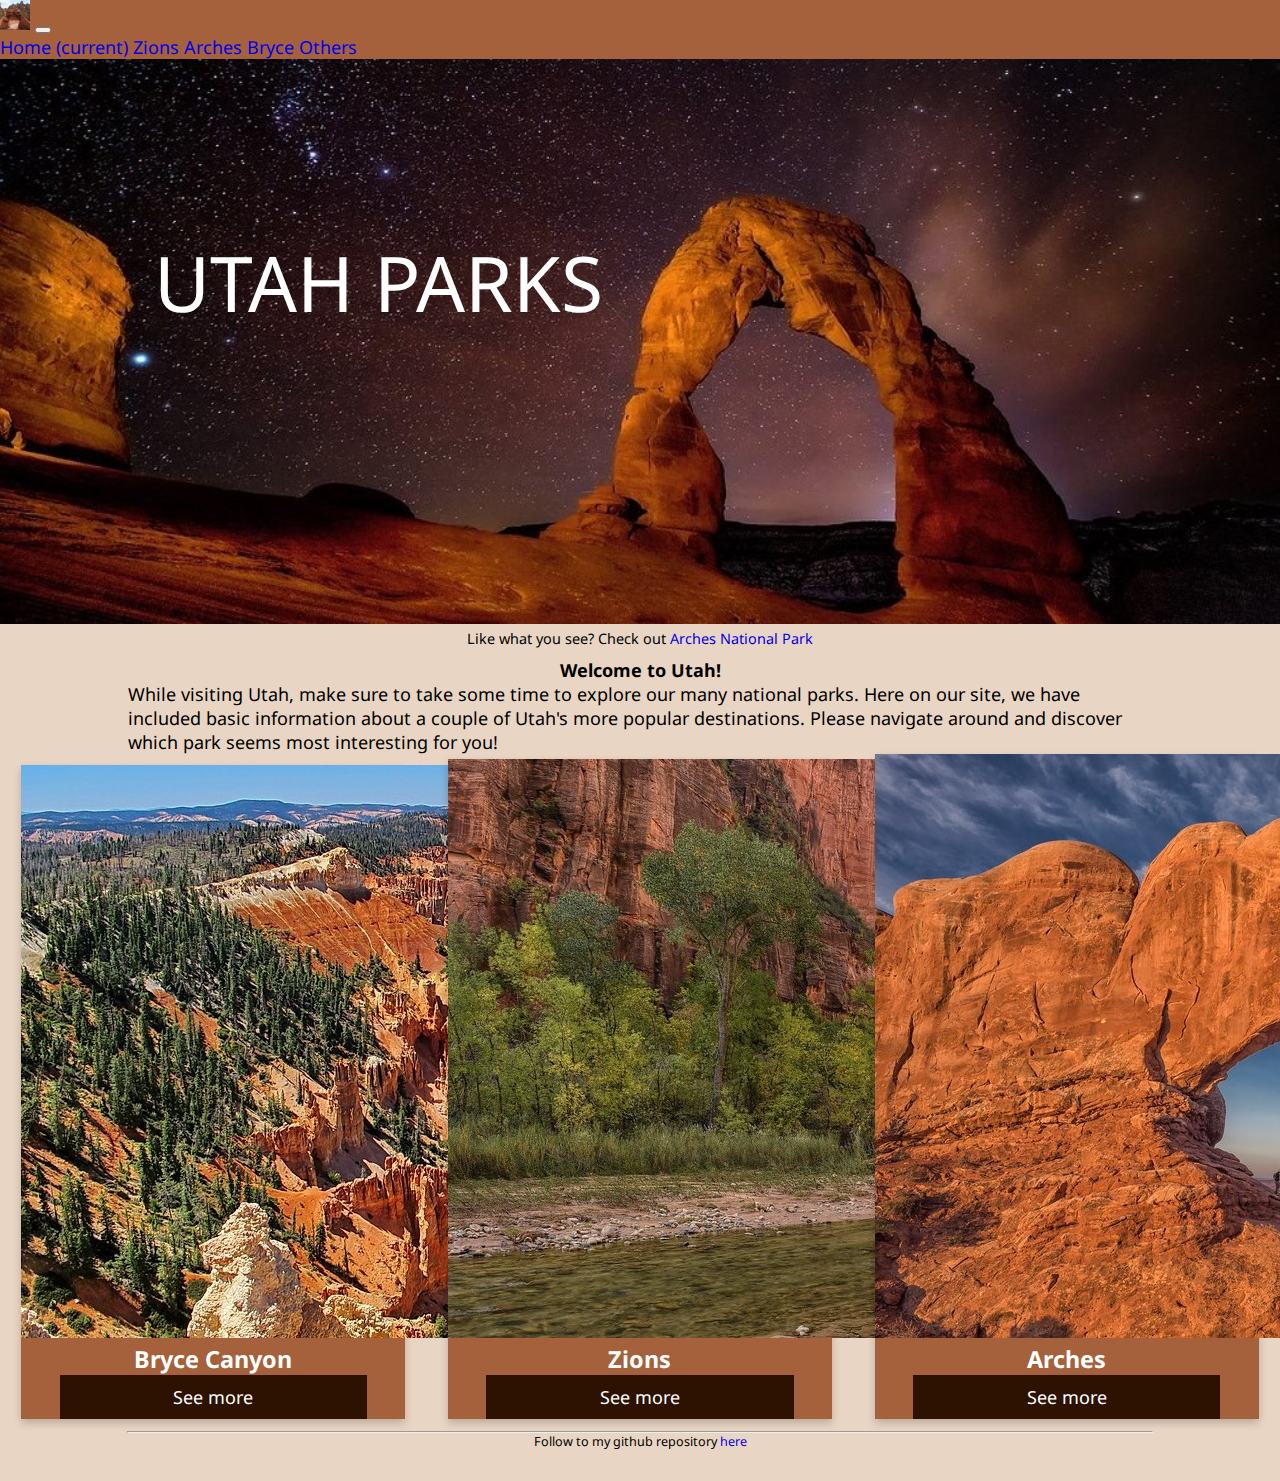
<file: index.html>
<!DOCTYPE html>
<html>
<head>
    <meta name="viewport" content="width=device-width, initial-scale=1"/>
    <!--this first link is to link bootstrap code to this project-->
    <link rel="stylesheet" 
        href="https://stackpath.bootstrapcdn.com/bootstrap/4.1.3/css/bootstrap.min.css" 
        integrity="sha384-MCw98/SFnGE8fJT3GXwEOngsV7Zt27NXFoaoApmYm81iuXoPkFOJwJ8ERdknLPMO" 
        crossorigin="anonymous">
    <link rel="stylesheet" href="/css/styles.css" />
    <!--this imports a small caps font: 'Alegreya Sans SC'-->
    <link rel="preconnect" href="https://fonts.gstatic.com">
    <link href="https://fonts.googleapis.com/css2?family=Alegreya+Sans+SC&display=swap" rel="stylesheet">

    <!--this imports another font: 'Noto Sans'-->
    <link rel="preconnect" href="https://fonts.gstatic.com">
    <link href="https://fonts.googleapis.com/css2?family=Noto+Sans&display=swap" rel="stylesheet">

    <title>Utah National Parks</title>
</head>

<body>
    <nav class="navbar navbar-expand-lg navbar-dark bg-primary">
      <a class="navbar-brand" href="/index.html">
        <img src="/images/mini-arch.jpg" width="30" height="30" alt="logo">
      </a>
      <button class="navbar-toggler" type="button" data-toggle="collapse" data-target="#navbarNavAltMarkup" aria-controls="navbarNavAltMarkup" aria-expanded="false" aria-label="Toggle navigation">
        <span class="navbar-toggler-icon"></span>
      </button>
      <div class="collapse navbar-collapse" id="navbarNavAltMarkup">
        <div class="navbar-nav">
          <a class="nav-item nav-link active" href="/index.html">Home <span class="sr-only">(current)</span></a>
          <a class="nav-item nav-link" href="/pages/zions.html">Zions</a>
          <a class="nav-item nav-link" href="/pages/arches.html">Arches</a>
          <a class="nav-item nav-link" href="/pages/bryce.html">Bryce</a>
          <a class="nav-item nav-link" href="/pages/others.html">Others</a>
        </div>
      </div>
    </nav>
  
    <div class='page'>

        <div id='banner-home' class='banner'>
            <img src='/images/arches-night.jpg' alt='arches-night'/>
            <div class='title'>UTAH PARKS</div>
        </div>

        <div class='header-caption'>
            <p>
                Like what you see? Check out <a href="/pages/arches.html">Arches National Park</a>           
            </p>
        </div>

        <div class='main-content'>
          <h1>Welcome to Utah!</h1>
          <p>
            While visiting Utah, make sure to take some time to explore our many national parks.
              Here on our site, we have included basic information about a couple of Utah's more popular
              destinations. Please navigate around and discover which park seems most interesting for you!
          </p>
        </div>

        <div class='park-list'>
          <div class="card">
              <img src="/images/bryce-rainbow-point.jpg" alt="Rainbow Point">
              <h1>Bryce Canyon</h1>
              <p><a href='/pages/bryce.html'><button>See more</button></a></p>
          </div>
          <div class="card">
              <img src="/images/zion-close-river.jpg" alt="Virgin River">
              <h1>Zions</h1>
              <p><a href='/pages/zions.html'><button>See more</button></a></p>
          </div>
          <div class="card">
              <img src="/images/turret-arch.jpg" alt="Turret Arch">
              <h1>Arches</h1>
              <p><a href='/pages/arches.html'><button>See more</button></a></p>
          </div>
        </div>

      <div class='footer'>
        <hr/>
        <p>Follow to my github repository 
          <a href='https://github.com/JadenHowell/creative1-parks'>
            here</a></p>
      </div>
    </div>
  
    <!--these three scripts link bootstrap code to related javascript to make bootsrap responsively designed-->
    <script src="https://code.jquery.com/jquery-3.3.1.slim.min.js" 
      integrity="sha384-q8i/X+965DzO0rT7abK41JStQIAqVgRVzpbzo5smXKp4YfRvH+8abtTE1Pi6jizo" 
      crossorigin="anonymous"></script>
    <script src="https://cdnjs.cloudflare.com/ajax/libs/popper.js/1.14.3/umd/popper.min.js" 
      integrity="sha384-ZMP7rVo3mIykV+2+9J3UJ46jBk0WLaUAdn689aCwoqbBJiSnjAK/l8WvCWPIPm49" 
      crossorigin="anonymous"></script>
    <script src="https://stackpath.bootstrapcdn.com/bootstrap/4.1.3/js/bootstrap.min.js" 
      integrity="sha384-ChfqqxuZUCnJSK3+MXmPNIyE6ZbWh2IMqE241rYiqJxyMiZ6OW/JmZQ5stwEULTy" 
      crossorigin="anonymous"></script>
</body>


</html>
</file>
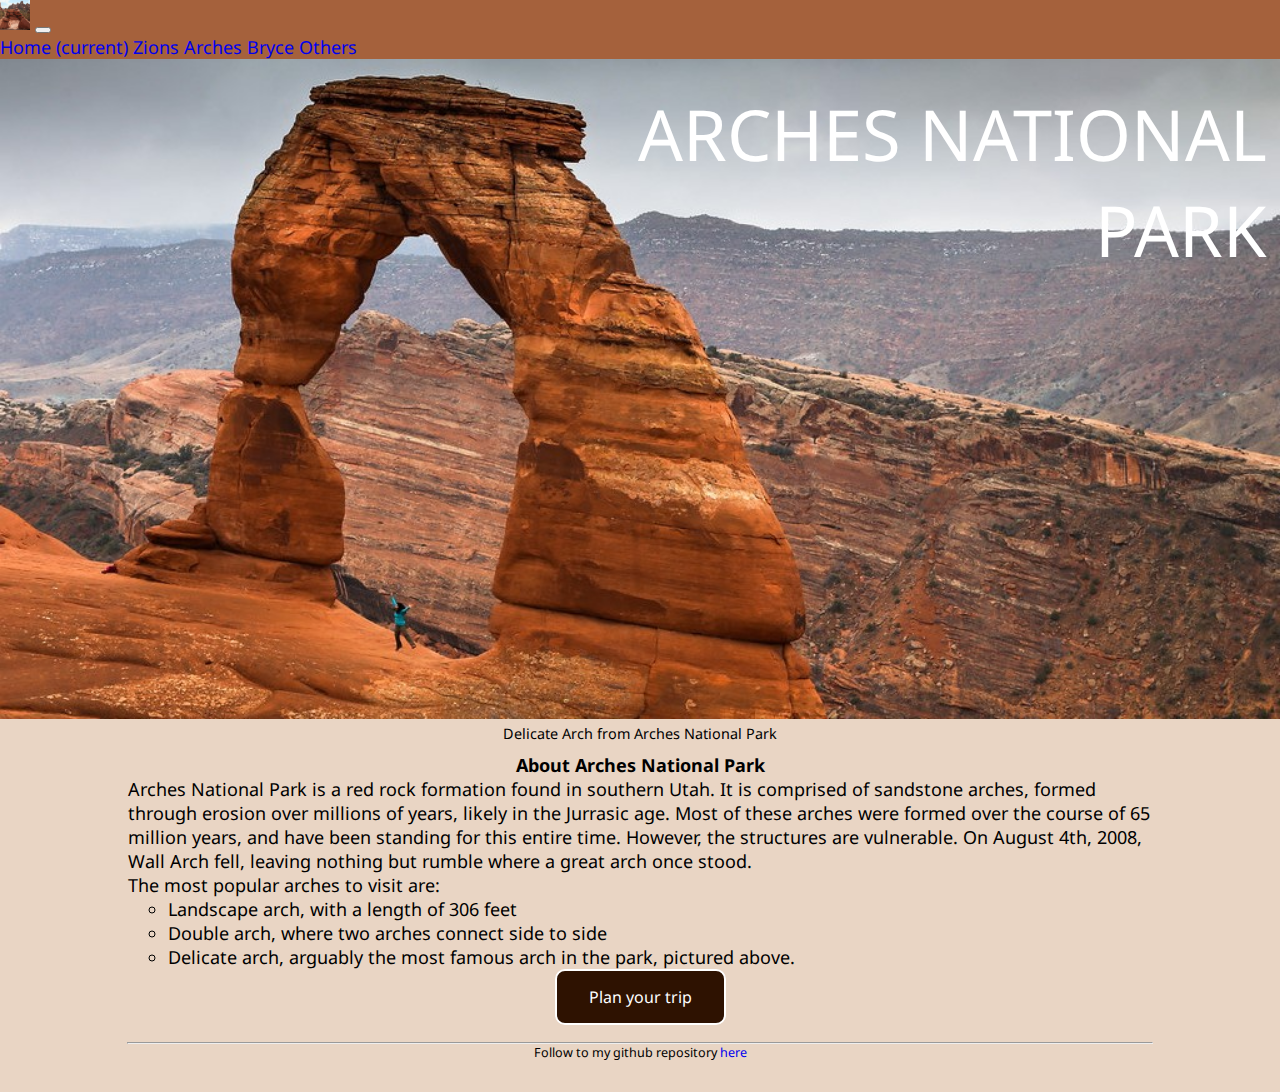
<file: pages/arches.html>
<!DOCTYPE html>
<html>
<head>
    <meta name="viewport" content="width=device-width, initial-scale=1"/>
    <!--this first link is to link bootstrap code to this project-->
    <link rel="stylesheet" 
        href="https://stackpath.bootstrapcdn.com/bootstrap/4.1.3/css/bootstrap.min.css" 
        integrity="sha384-MCw98/SFnGE8fJT3GXwEOngsV7Zt27NXFoaoApmYm81iuXoPkFOJwJ8ERdknLPMO" 
        crossorigin="anonymous">
    <link rel="stylesheet" href="/css/styles.css" />

    <!--this imports a small caps font: 'Alegreya Sans SC'-->
    <link rel="preconnect" href="https://fonts.gstatic.com">
    <link href="https://fonts.googleapis.com/css2?family=Alegreya+Sans+SC&display=swap" rel="stylesheet">

    <!--this imports another font: 'Noto Sans'-->
    <link rel="preconnect" href="https://fonts.gstatic.com">
    <link href="https://fonts.googleapis.com/css2?family=Noto+Sans&display=swap" rel="stylesheet">

    <title>Arches National Park</title>
</head>

<body>
    <nav class="navbar navbar-expand-lg navbar-dark bg-primary">
      <a class="navbar-brand" href="/index.html">
        <img src="/images/mini-arch.jpg" width="30" height="30" alt="logo">
      </a>
      <button class="navbar-toggler" type="button" data-toggle="collapse" data-target="#navbarNavAltMarkup" aria-controls="navbarNavAltMarkup" aria-expanded="false" aria-label="Toggle navigation">
        <span class="navbar-toggler-icon"></span>
      </button>
      <div class="collapse navbar-collapse" id="navbarNavAltMarkup">
        <div class="navbar-nav">
          <a class="nav-item nav-link" href="/index.html">Home <span class="sr-only">(current)</span></a>
          <a class="nav-item nav-link" href="/pages/zions.html">Zions</a>
          <a class="nav-item nav-link active" href="/pages/arches.html">Arches</a>
          <a class="nav-item nav-link" href="/pages/bryce.html">Bryce</a>
          <a class="nav-item nav-link" href="/pages/others.html">Others</a>
        </div>
      </div>
    </nav>
  
    <div class='page'>

      <div id='banner-arches' class='banner'>
          <img src='/images/delicate-arch.jpg' alt='delicate-arch'/>
          <div class='title'>ARCHES NATIONAL PARK</div>
      </div>

      <div class='header-caption'>
          <p>
              Delicate Arch from Arches National Park                
          </p> 
      </div>

      <div class='main-content'>
        <h1>About Arches National Park</h1>
        <p>
          Arches National Park is a red rock formation found in southern Utah. It is comprised
            of sandstone arches, formed through erosion over millions of years, likely in the Jurrasic age.
            Most of these arches were formed over the course of 65 million years, and have been standing for
            this entire time. However, the structures are vulnerable. On August 4th, 2008, Wall Arch fell,
            leaving nothing but rumble where a great arch once stood.
        </p>
        <p>The most popular arches to visit are:</p>
        <ul>
          <li>Landscape arch, with a length of 306 feet</li>
          <li>Double arch, where two arches connect side to side</li>
          <li>Delicate arch, arguably the most famous arch in the park, pictured above.</li>
        </ul>
      </div>

      <div class='button-wrap'>
        <a class='button' href='https://www.nps.gov/arch/index.htm'>Plan your trip</a>
      </div>

      <div class='footer'>
        <hr/>
        <p>Follow to my github repository 
          <a href='https://github.com/JadenHowell/creative1-parks'>
            here</a></p>
      </div>
    
    </div>
  
    <!--these three scripts link bootstrap code to related javascript to make bootsrap responsively designed-->
    <script src="https://code.jquery.com/jquery-3.3.1.slim.min.js" 
      integrity="sha384-q8i/X+965DzO0rT7abK41JStQIAqVgRVzpbzo5smXKp4YfRvH+8abtTE1Pi6jizo" 
      crossorigin="anonymous"></script>
    <script src="https://cdnjs.cloudflare.com/ajax/libs/popper.js/1.14.3/umd/popper.min.js" 
      integrity="sha384-ZMP7rVo3mIykV+2+9J3UJ46jBk0WLaUAdn689aCwoqbBJiSnjAK/l8WvCWPIPm49" 
      crossorigin="anonymous"></script>
    <script src="https://stackpath.bootstrapcdn.com/bootstrap/4.1.3/js/bootstrap.min.js" 
      integrity="sha384-ChfqqxuZUCnJSK3+MXmPNIyE6ZbWh2IMqE241rYiqJxyMiZ6OW/JmZQ5stwEULTy" 
      crossorigin="anonymous"></script>
</body>

</html>
</file>
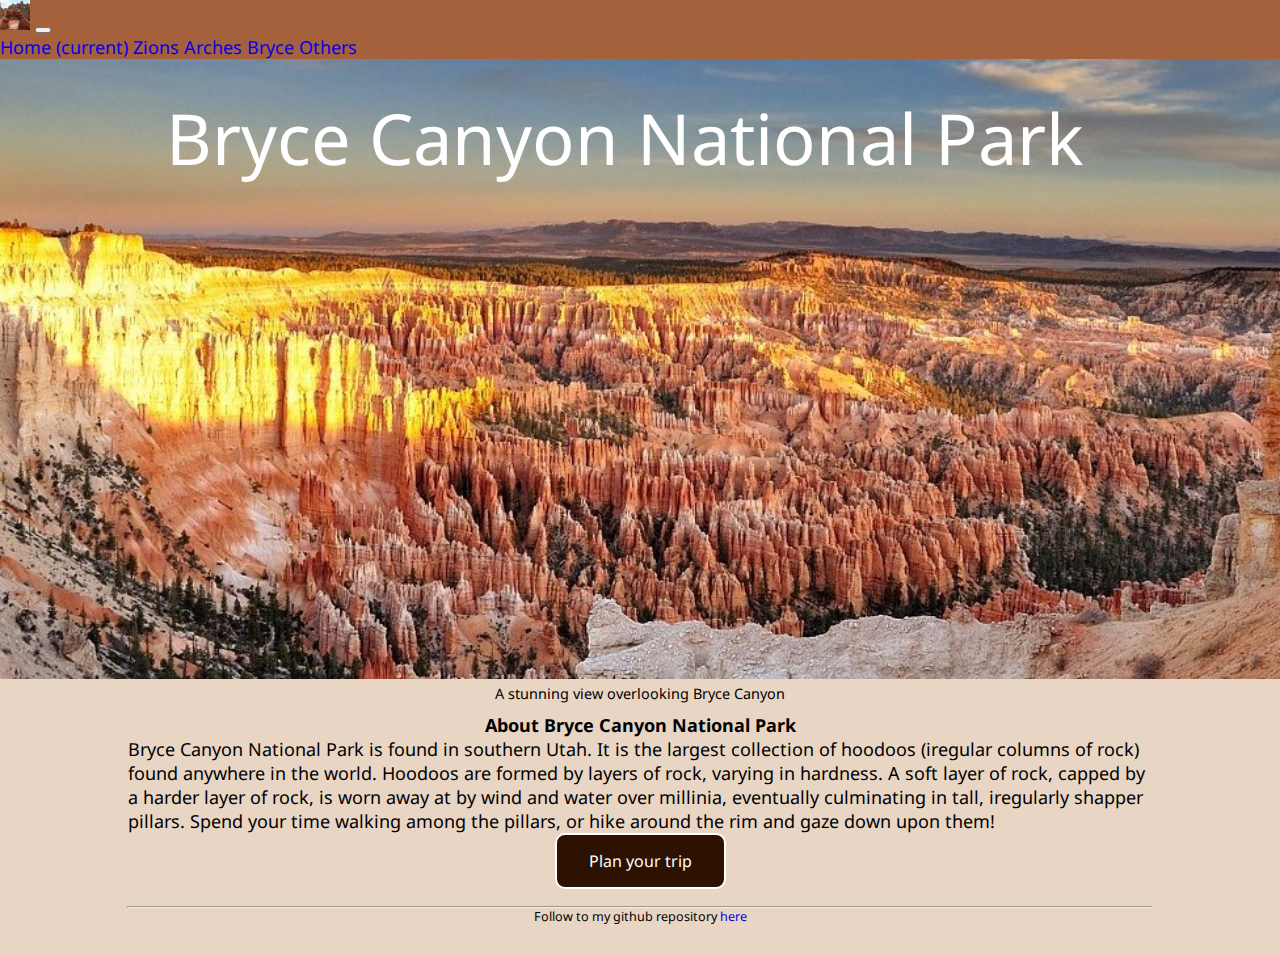
<file: pages/bryce.html>
<!DOCTYPE html>
<html>
<head>
    <meta name="viewport" content="width=device-width, initial-scale=1"/>
    <!--this first link is to link bootstrap code to this project-->
    <link rel="stylesheet" 
        href="https://stackpath.bootstrapcdn.com/bootstrap/4.1.3/css/bootstrap.min.css" 
        integrity="sha384-MCw98/SFnGE8fJT3GXwEOngsV7Zt27NXFoaoApmYm81iuXoPkFOJwJ8ERdknLPMO" 
        crossorigin="anonymous">
    <link rel="stylesheet" href="/css/styles.css" />

    <!--this imports a small caps font: 'Alegreya Sans SC'-->
    <link rel="preconnect" href="https://fonts.gstatic.com">
    <link href="https://fonts.googleapis.com/css2?family=Alegreya+Sans+SC&display=swap" rel="stylesheet">

    <!--this imports another font: 'Noto Sans'-->
    <link rel="preconnect" href="https://fonts.gstatic.com">
    <link href="https://fonts.googleapis.com/css2?family=Noto+Sans&display=swap" rel="stylesheet">

    <title>Bryce Canyon National Park</title>
</head>

<body>
    <nav class="navbar navbar-expand-lg navbar-dark bg-primary">
      <a class="navbar-brand" href="/index.html">
        <img src="/images/mini-arch.jpg" width="30" height="30" alt="logo">
      </a>
      <button class="navbar-toggler" type="button" data-toggle="collapse" data-target="#navbarNavAltMarkup" aria-controls="navbarNavAltMarkup" aria-expanded="false" aria-label="Toggle navigation">
        <span class="navbar-toggler-icon"></span>
      </button>
      <div class="collapse navbar-collapse" id="navbarNavAltMarkup">
        <div class="navbar-nav">
          <a class="nav-item nav-link" href="/index.html">Home <span class="sr-only">(current)</span></a>
          <a class="nav-item nav-link" href="/pages/zions.html">Zions</a>
          <a class="nav-item nav-link" href="/pages/arches.html">Arches</a>
          <a class="nav-item nav-link active" href="/pages/bryce.html">Bryce</a>
          <a class="nav-item nav-link" href="/pages/others.html">Others</a>
        </div>
      </div>
    </nav>
  
    <div class='page'>

      <div id='banner-bryce' class='banner'>
          <img src='/images/bryce-sunset.jpg' alt='bryce-sunset'/>
          <div class='title'>Bryce Canyon National Park</div>
      </div>

      <div class='header-caption'>
          <p>
              A stunning view overlooking Bryce Canyon              
          </p>
      </div>

      <div class='main-content'>
        <h1>About Bryce Canyon National Park</h1>
        <p>
          Bryce Canyon National Park is found in southern Utah. It is the largest collection of
            hoodoos (iregular columns of rock) found anywhere in the world. Hoodoos are formed by 
            layers of rock, varying in hardness. A soft layer of rock, capped by a harder layer of rock,
            is worn away at by wind and water over millinia, eventually culminating in tall, iregularly
            shapper pillars. Spend your time walking among the pillars, or hike around the rim and gaze
            down upon them!
        </p>
      </div>

      <div class='button-wrap'>
        <a class='button' href='https://www.nps.gov/brca/index.htm'>Plan your trip</a>
      </div>

      <div class='footer'>
        <hr/>
        <p>Follow to my github repository 
          <a href='https://github.com/JadenHowell/creative1-parks'>
            here</a></p>
      </div>
    
    </div>
  
    <!--these three scripts link bootstrap code to related javascript to make bootsrap responsively designed-->
    <script src="https://code.jquery.com/jquery-3.3.1.slim.min.js" 
      integrity="sha384-q8i/X+965DzO0rT7abK41JStQIAqVgRVzpbzo5smXKp4YfRvH+8abtTE1Pi6jizo" 
      crossorigin="anonymous"></script>
    <script src="https://cdnjs.cloudflare.com/ajax/libs/popper.js/1.14.3/umd/popper.min.js" 
      integrity="sha384-ZMP7rVo3mIykV+2+9J3UJ46jBk0WLaUAdn689aCwoqbBJiSnjAK/l8WvCWPIPm49" 
      crossorigin="anonymous"></script>
    <script src="https://stackpath.bootstrapcdn.com/bootstrap/4.1.3/js/bootstrap.min.js" 
      integrity="sha384-ChfqqxuZUCnJSK3+MXmPNIyE6ZbWh2IMqE241rYiqJxyMiZ6OW/JmZQ5stwEULTy" 
      crossorigin="anonymous"></script>
</body>

</html>
</file>
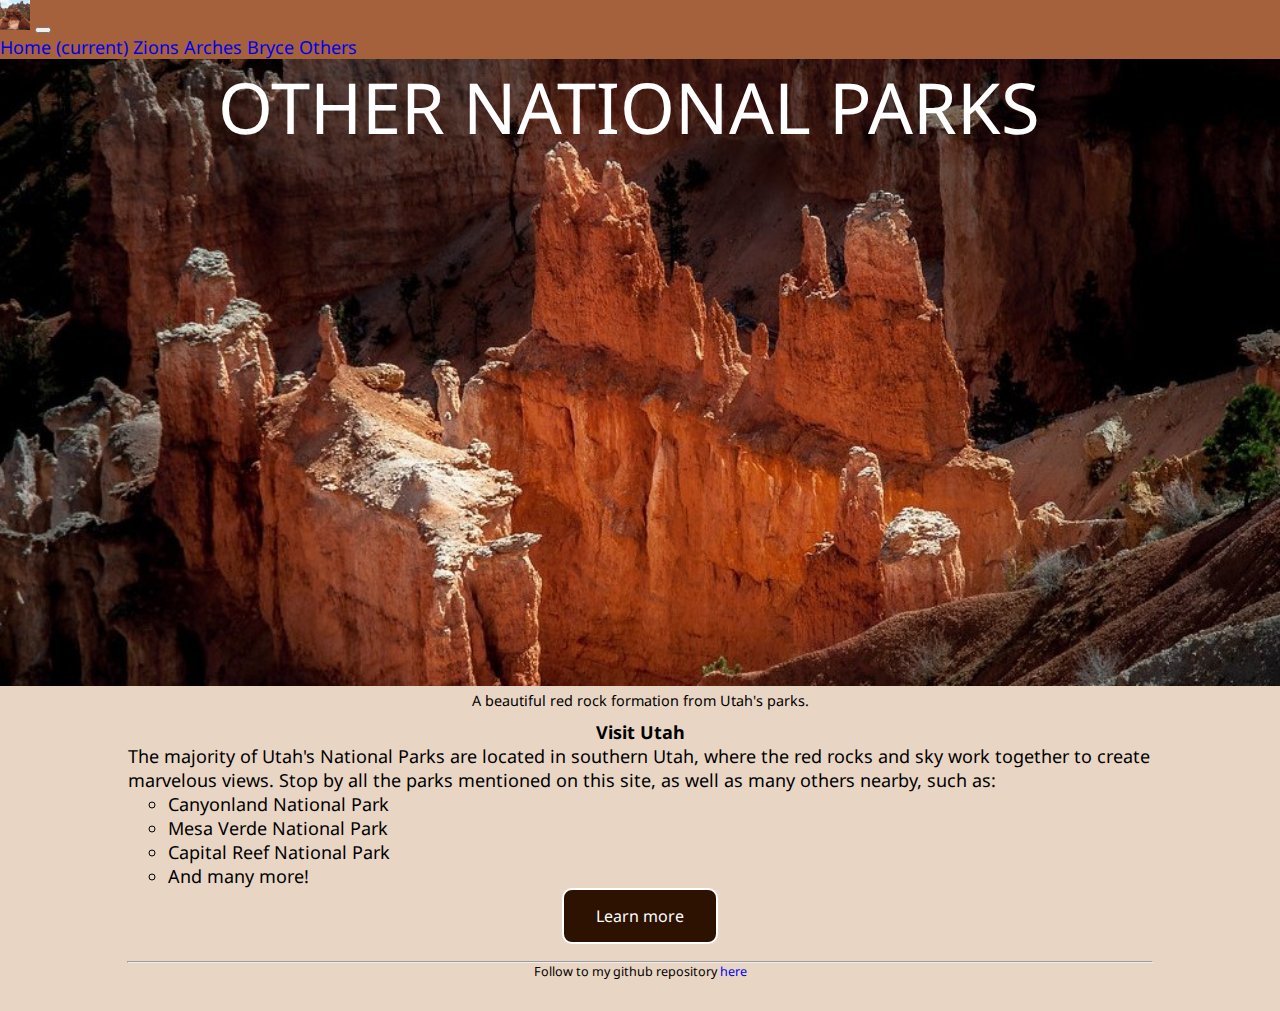
<file: pages/others.html>
<!DOCTYPE html>
<html>
<head>
    <meta name="viewport" content="width=device-width, initial-scale=1"/>
    <!--this first link is to link bootstrap code to this project-->
    <link rel="stylesheet" 
        href="https://stackpath.bootstrapcdn.com/bootstrap/4.1.3/css/bootstrap.min.css" 
        integrity="sha384-MCw98/SFnGE8fJT3GXwEOngsV7Zt27NXFoaoApmYm81iuXoPkFOJwJ8ERdknLPMO" 
        crossorigin="anonymous">
    <link rel="stylesheet" href="/css/styles.css" />

    <!--this imports a small caps font: 'Alegreya Sans SC'-->
    <link rel="preconnect" href="https://fonts.gstatic.com">
    <link href="https://fonts.googleapis.com/css2?family=Alegreya+Sans+SC&display=swap" rel="stylesheet">

    <!--this imports another font: 'Noto Sans'-->
    <link rel="preconnect" href="https://fonts.gstatic.com">
    <link href="https://fonts.googleapis.com/css2?family=Noto+Sans&display=swap" rel="stylesheet">
    
    <title>Utah National Parks</title>
</head>

<body>
    <nav class="navbar navbar-expand-lg navbar-dark bg-primary">
      <a class="navbar-brand" href="/index.html">
        <img src="/images/mini-arch.jpg" width="30" height="30" alt="logo">
      </a>
      <button class="navbar-toggler" type="button" data-toggle="collapse" data-target="#navbarNavAltMarkup" aria-controls="navbarNavAltMarkup" aria-expanded="false" aria-label="Toggle navigation">
        <span class="navbar-toggler-icon"></span>
      </button>
      <div class="collapse navbar-collapse" id="navbarNavAltMarkup">
        <div class="navbar-nav">
          <a class="nav-item nav-link" href="/index.html">Home <span class="sr-only">(current)</span></a>
          <a class="nav-item nav-link" href="/pages/zions.html">Zions</a>
          <a class="nav-item nav-link" href="/pages/arches.html">Arches</a>
          <a class="nav-item nav-link" href="/pages/bryce.html">Bryce</a>
          <a class="nav-item nav-link active" href="/pages/others.html">Others</a>
        </div>
      </div>
    </nav>
  
    <div class='page'>
      
      <div id='banner-other' class='banner'>
          <img src='/images/bryce-maybe.jpg' alt='rock-formation'/>
          <div class='title'>OTHER NATIONAL PARKS</div>
      </div>

      <div class='header-caption'>
          <p>
              A beautiful red rock formation from Utah's parks.
          </p>
      </div>

      <div class='main-content'>
        <h1>Visit Utah</h1>
        <p>
          The majority of Utah's National Parks are located in southern Utah, where the red rocks
            and sky work together to create marvelous views. Stop by all the parks mentioned on this site,
            as well as many others nearby, such as:
        </p>
        <ul>
          <li>Canyonland National Park</li>
          <li>Mesa Verde National Park</li>
          <li>Capital Reef National Park</li>
          <li>And many more!</li>
        </ul>
      </div>

      <div class='button-wrap'>
        <a class='button' href='https://utah.com/national-parks'>Learn more</a>
      </div>

      <div class='footer'>
        <hr/>
        <p>Follow to my github repository 
          <a href='https://github.com/JadenHowell/creative1-parks'>
            here</a></p>
      </div>
    
    </div>
  
    <!--these three scripts link bootstrap code to related javascript to make bootsrap responsively designed-->
    <script src="https://code.jquery.com/jquery-3.3.1.slim.min.js" 
      integrity="sha384-q8i/X+965DzO0rT7abK41JStQIAqVgRVzpbzo5smXKp4YfRvH+8abtTE1Pi6jizo" 
      crossorigin="anonymous"></script>
    <script src="https://cdnjs.cloudflare.com/ajax/libs/popper.js/1.14.3/umd/popper.min.js" 
      integrity="sha384-ZMP7rVo3mIykV+2+9J3UJ46jBk0WLaUAdn689aCwoqbBJiSnjAK/l8WvCWPIPm49" 
      crossorigin="anonymous"></script>
    <script src="https://stackpath.bootstrapcdn.com/bootstrap/4.1.3/js/bootstrap.min.js" 
      integrity="sha384-ChfqqxuZUCnJSK3+MXmPNIyE6ZbWh2IMqE241rYiqJxyMiZ6OW/JmZQ5stwEULTy" 
      crossorigin="anonymous"></script>
</body>

</html>
</file>
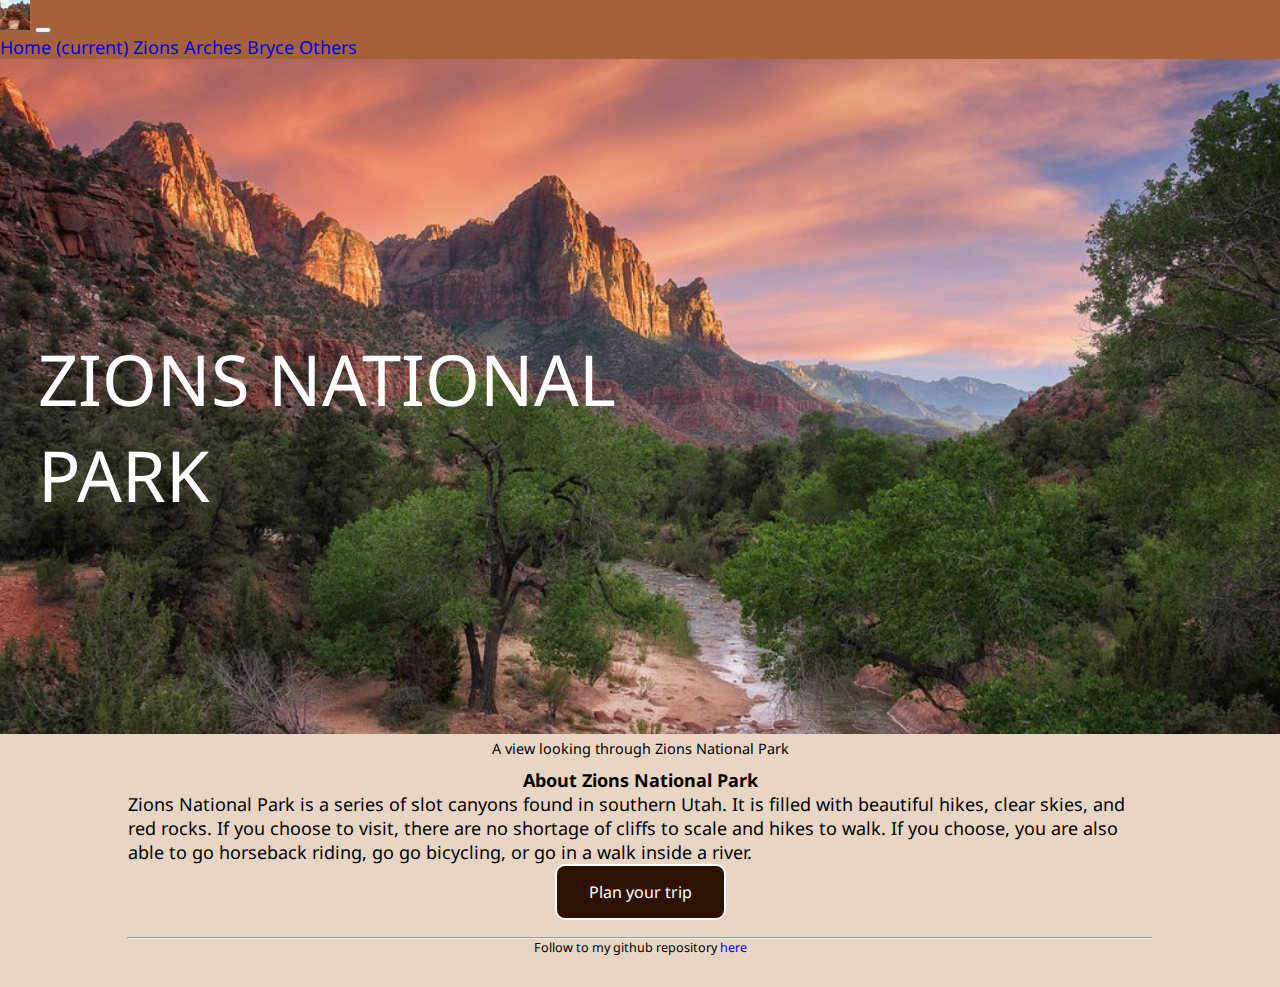
<file: pages/zions.html>
<!DOCTYPE html>
<html>
<head>
    <meta name="viewport" content="width=device-width, initial-scale=1"/>
    <!--this first link is to link bootstrap code to this project-->
    <link rel="stylesheet" 
        href="https://stackpath.bootstrapcdn.com/bootstrap/4.1.3/css/bootstrap.min.css" 
        integrity="sha384-MCw98/SFnGE8fJT3GXwEOngsV7Zt27NXFoaoApmYm81iuXoPkFOJwJ8ERdknLPMO" 
        crossorigin="anonymous">
    <link rel="stylesheet" href="/css/styles.css" />

    <!--this imports a small caps font: 'Alegreya Sans SC'-->
    <link rel="preconnect" href="https://fonts.gstatic.com">
    <link href="https://fonts.googleapis.com/css2?family=Alegreya+Sans+SC&display=swap" rel="stylesheet">

    <!--this imports another font: 'Noto Sans'-->
    <link rel="preconnect" href="https://fonts.gstatic.com">
    <link href="https://fonts.googleapis.com/css2?family=Noto+Sans&display=swap" rel="stylesheet">

    <title>Zions National Park</title>
</head>

<body>
    <nav class="navbar navbar-expand-lg navbar-dark bg-primary">
      <a class="navbar-brand" href="/index.html">
        <img src="/images/mini-arch.jpg" width="30" height="30" alt="logo">
      </a>
      <button class="navbar-toggler" type="button" data-toggle="collapse" data-target="#navbarNavAltMarkup" aria-controls="navbarNavAltMarkup" aria-expanded="false" aria-label="Toggle navigation">
        <span class="navbar-toggler-icon"></span>
      </button>
      <div class="collapse navbar-collapse" id="navbarNavAltMarkup">
        <div class="navbar-nav">
          <a class="nav-item nav-link" href="/index.html">Home <span class="sr-only">(current)</span></a>
          <a class="nav-item nav-link active" href="/pages/zions.html">Zions</a>
          <a class="nav-item nav-link" href="/pages/arches.html">Arches</a>
          <a class="nav-item nav-link" href="/pages/bryce.html">Bryce</a>
          <a class="nav-item nav-link" href="/pages/others.html">Others</a>
        </div>
      </div>
    </nav>
  
    <div class='page'>

      <div id='banner-zion' class='banner'>
          <img src='/images/zion-watchmen.jpg' alt='zion-watchmen'/>
          <div class='title'>ZIONS NATIONAL PARK</div>
      </div>

      <div class='header-caption'>
          <p>
              A view looking through Zions National Park            
          </p>
      </div>

      <div class='main-content'>
        <h1>About Zions National Park</h1>
        <p>
          Zions National Park is a series of slot canyons found in southern Utah. It is filled with
            beautiful hikes, clear skies, and red rocks. If you choose to visit, there are no shortage 
            of cliffs to scale and hikes to walk. If you choose, you are also able to go horseback riding,
            go go bicycling, or go in a walk inside a river.
        </p>
      </div>

      <div class='button-wrap'>
        <a class='button' href='https://www.nps.gov/zion/index.htm'>Plan your trip</a>
      </div>

      <div class='footer'>
        <hr/>
        <p>Follow to my github repository 
          <a href='https://github.com/JadenHowell/creative1-parks'>
            here</a></p>
      </div>
    
    </div>
  
    <!--these three scripts link bootstrap code to related javascript to make bootsrap responsively designed-->
    <script src="https://code.jquery.com/jquery-3.3.1.slim.min.js" 
      integrity="sha384-q8i/X+965DzO0rT7abK41JStQIAqVgRVzpbzo5smXKp4YfRvH+8abtTE1Pi6jizo" 
      crossorigin="anonymous"></script>
    <script src="https://cdnjs.cloudflare.com/ajax/libs/popper.js/1.14.3/umd/popper.min.js" 
      integrity="sha384-ZMP7rVo3mIykV+2+9J3UJ46jBk0WLaUAdn689aCwoqbBJiSnjAK/l8WvCWPIPm49" 
      crossorigin="anonymous"></script>
    <script src="https://stackpath.bootstrapcdn.com/bootstrap/4.1.3/js/bootstrap.min.js" 
      integrity="sha384-ChfqqxuZUCnJSK3+MXmPNIyE6ZbWh2IMqE241rYiqJxyMiZ6OW/JmZQ5stwEULTy" 
      crossorigin="anonymous"></script>
</body>

</html>
</file>
<file: css/styles.css>
*{
    margin: 0;
    font-size: 18px;
    font-family: 'Noto Sans', 'sans-serif';
}

html{
    background-color: #e9d5c4;
}

.bg-primary {
    background-color: #a5613c !important;
}

.banner{
    /*position:relative means all children are gonna bet set realtive to this one*/
    position: relative;
}
.banner img{
    width: 100%;
}

#banner-home .title{
    font-style: 'Alegreya Sans SC', 'sans-serif';
    font-size: 6vw; /*vw is a unit that scales by view width. smaller screen->smaller text*/
    color: white;
    position: absolute;
    top: 30%;
    left: 12%;    
}
#banner-arches .title{
    font-style: 'Alegreya Sans SC', 'sans-serif';
    font-size: 5.5vw; /*vw is a unit that scales by view width. smaller screen->smaller text*/
    color: white;
    position: absolute;
    top: 4%;
    left: 40%;
    text-align: right;
    padding-right: 1%;
}
#banner-zion .title{
    font-style: 'Alegreya Sans SC', 'sans-serif';
    font-size: 5.5vw; /*vw is a unit that scales by view width. smaller screen->smaller text*/
    color: white;
    position: absolute;
    top: 40%;
    left: 3%;
    width: 50%;
    text-align: left;
}
#banner-bryce .title{
    font-style: 'Alegreya Sans SC', 'sans-serif';
    font-size: 5.5vw; /*vw is a unit that scales by view width. smaller screen->smaller text*/
    color: white;
    position: absolute;
    top: 5%;
    left: 13%;
}
#banner-other .title{
    font-style: 'Alegreya Sans SC', 'sans-serif';
    font-size: 5.5vw; /*vw is a unit that scales by view width. smaller screen->smaller text*/
    color: white;
    position: absolute;
    top: 0%;
    left: 17%;
}

.header-caption p{
    width: 70%;
    font-size: .8em;
    margin: 0 auto;
    text-align: center;
}
.header-caption a{
    font-size: 1em;
}

.page{
    background-color: #e9d5c4;
}

a {
    text-decoration: none;
}
a:hover {
    text-decoration: none;
}

.main-content{
    width: 80%;
    margin: 0 auto;
}
.main-content h1{
    margin-top: 10px;
    text-align: center;
}


.park-list{
    display:flex;
    flex-direction: row;
}
.card {
    box-shadow: 0 4px 8px 0 rgba(0, 0, 0, 0.2);
    background-color: #a5613c;
    max-width: 30%;
    margin: auto;
    margin-bottom: 10px;
    text-align: center;
}  
.card h1{
    font-size: 1.3em;
    color: white;
}
.card button {
    border: none;
    padding: 10px;
    color: white;
    background-color: #2e1201;
    text-align: center;
    cursor: pointer;
    width: 80%;
}
.card button:hover {
    background-color: #5c2301;
}

ul{
    list-style: circle;
}

.button-wrap{
    display: flex;
    width:100%;
    justify-content: center;
}
.button {
    background-color: #2e1201;
    margin-bottom: 15px;
    border: 2px solid;
    color: white;
    padding: 15px 32px;
    text-align: center;
    text-decoration: none;
    display: inline-block;
    font-size: 16px;
    border-radius: 10px; /*This gives a curved corner*/
}
.button:hover,
.button:visited:hover {
  color: #FFF;
  background-color: #5c2301;  /* Light blue */
}
.button:active,
.button:visited:active {
  border: 3px solid;
}

hr{
    width: 80%;
    margin: auto;
}
.footer{
    margin: 2px auto;
    margin-bottom: 10px;
    text-align: center;
    height: 40px;
}
.footer p{
    font-size: .7em;
}
.footer a{
    font-size: 1em;
}

@media only screen and (max-width: 800px) {
    .main-content{
        width: 90%;
        margin: 0 auto;
    }
    .park-list{
        flex-direction: column;
    }
    .card{
        max-width: 70%;
    }
}
</file>
